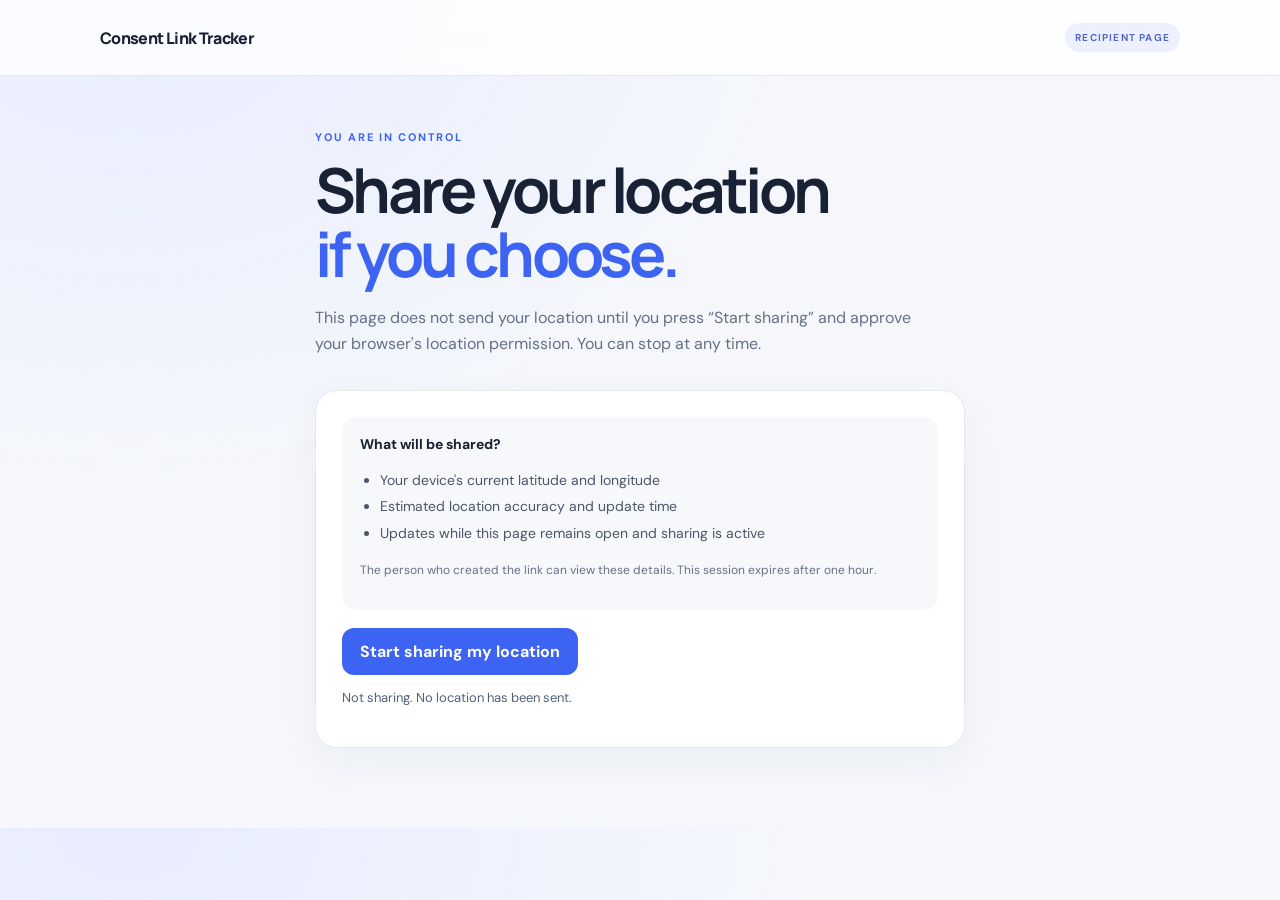
<file: static/share.html>
<!doctype html>
<html lang="en"><head><meta charset="utf-8"><meta name="viewport" content="width=device-width, initial-scale=1">
<title>Share my location — Consent Link Tracker</title><link rel="stylesheet" href="/static/style.css"></head>
<body><header><div class="brand">Consent Link Tracker</div><span class="tag">RECIPIENT PAGE</span></header>
<main class="wrap" style="max-width:650px">
<section class="hero"><p class="eyebrow">YOU ARE IN CONTROL</p><h1>Share your location<br><span>if you choose.</span></h1>
<p class="muted">This page does not send your location until you press “Start sharing” and approve your browser's location permission. You can stop at any time.</p></section>
<section class="panel"><div class="consentbox"><strong>What will be shared?</strong>
<ul><li>Your device's current latitude and longitude</li><li>Estimated location accuracy and update time</li><li>Updates while this page remains open and sharing is active</li></ul>
<p class="small muted">The person who created the link can view these details. This session expires after one hour.</p></div>
<button id="startBtn">Start sharing my location</button><button id="stopBtn" class="secondary hidden">Stop sharing</button>
<p id="status" class="message" role="status">Not sharing. No location has been sent.</p><p id="coords" class="small muted"></p></section>
</main><script src="/static/share.js"></script></body></html>
</file>
<file: static/style.css>
@import url('https://fonts.googleapis.com/css2?family=DM+Sans:wght@400;500;600;700&family=Manrope:wght@400;500;600;700;800&display=swap');
:root{--bg:#f5f7fb;--ink:#182234;--muted:#667085;--line:#e3e8f0;--blue:#3d63f2;--blue2:#2447d8;--white:#fff}
*{box-sizing:border-box}body{margin:0;background:radial-gradient(ellipse at 10% 0%,#e8edff 0,transparent 42%),var(--bg);color:var(--ink);font-family:'DM Sans',sans-serif}
header{height:76px;display:flex;align-items:center;justify-content:space-between;padding:0 max(24px,calc((100% - 1080px)/2));border-bottom:1px solid #e5e9f2;background:#ffffffc9;backdrop-filter:blur(12px)}
.brand{font-family:Manrope,sans-serif;font-weight:800;letter-spacing:-.04em}.tag{font-size:10px;letter-spacing:.12em;font-weight:700;color:#5268c9;background:#edf0ff;padding:8px 10px;border-radius:30px}
.wrap{width:min(100% - 40px,960px);margin:54px auto 80px}.hero{max-width:720px;margin:0 0 32px}.eyebrow{font-size:11px;letter-spacing:.16em;font-weight:700;color:var(--blue);margin:0 0 14px}h1{font-family:Manrope,sans-serif;font-size:clamp(38px,6vw,62px);line-height:1.04;letter-spacing:-.06em;margin:0 0 18px}h1 span{color:var(--blue)}h2{font-family:Manrope,sans-serif;letter-spacing:-.04em;margin:0;font-size:23px}.muted{color:var(--muted);line-height:1.65}.hero>.muted{max-width:630px;font-size:16px;margin-bottom:24px}
button{font:inherit;font-weight:700;border:0;border-radius:12px;padding:13px 18px;background:var(--blue);color:white;cursor:pointer;transition:.15s}button:hover{background:var(--blue2);transform:translateY(-1px)}button:disabled{opacity:.55;cursor:not-allowed;transform:none}.secondary{background:#eef1f8;color:#26334b}.secondary:hover{background:#e2e7f2}.danger{background:#fff0f0;color:#b42318;border:1px solid #ffd2d0;margin-top:20px}.danger:hover{background:#ffe2e0}
.panel,.note{background:var(--white);border:1px solid var(--line);border-radius:22px;padding:26px;box-shadow:0 14px 45px #20335d0b;margin:26px 0}.panel-head{display:flex;align-items:center;justify-content:space-between;gap:12px;margin-bottom:24px}.status{font-size:12px;color:#6c7789}.status i{display:inline-block;width:7px;height:7px;background:#f2b94b;border-radius:50%;margin-right:5px}label{display:block;font-size:12px;font-weight:700;margin-bottom:8px}.copyrow{display:flex;gap:10px}.copyrow input{min-width:0;flex:1;border:1px solid var(--line);border-radius:10px;padding:12px;font:inherit;color:#33415b;background:#f9faff}.small{font-size:12px;line-height:1.6}.mapwrap{position:relative;margin-top:20px;border-radius:16px;overflow:hidden;background:#edf1f8}#map{height:300px;width:100%}.mapempty{position:absolute;inset:0;display:grid;place-items:center;text-align:center;padding:20px;background:#f5f7fbcc;color:#596579;font-size:14px;pointer-events:none}.metrics{display:grid;grid-template-columns:repeat(2,minmax(0,1fr));gap:16px;margin-top:20px}.metrics>div{background:#f7f8fc;padding:15px;border-radius:12px;min-width:0}.metric-label{display:block;color:#7a8496;font-size:11px;margin-bottom:7px}.metrics strong{font-size:13px;overflow-wrap:anywhere}.note{padding:20px 24px}.note p{font-size:13px;color:var(--muted);line-height:1.7;margin-bottom:0}.message{font-size:13px;line-height:1.6;color:#526078}.consentbox{padding:18px;background:#f7f8fc;border-radius:14px;margin-bottom:18px;font-size:14px}.consentbox ul{padding-left:20px;line-height:1.9;color:#4b566b}.hidden{display:none!important}
@media(max-width:600px){header{height:64px;padding:0 20px}.wrap{width:calc(100% - 28px);margin:32px auto 50px}.panel{padding:18px;border-radius:18px}.panel-head{align-items:flex-start;flex-direction:column}.copyrow{flex-direction:column}.metrics{grid-template-columns:1fr 1fr}#map{height:250px}}
</file>
